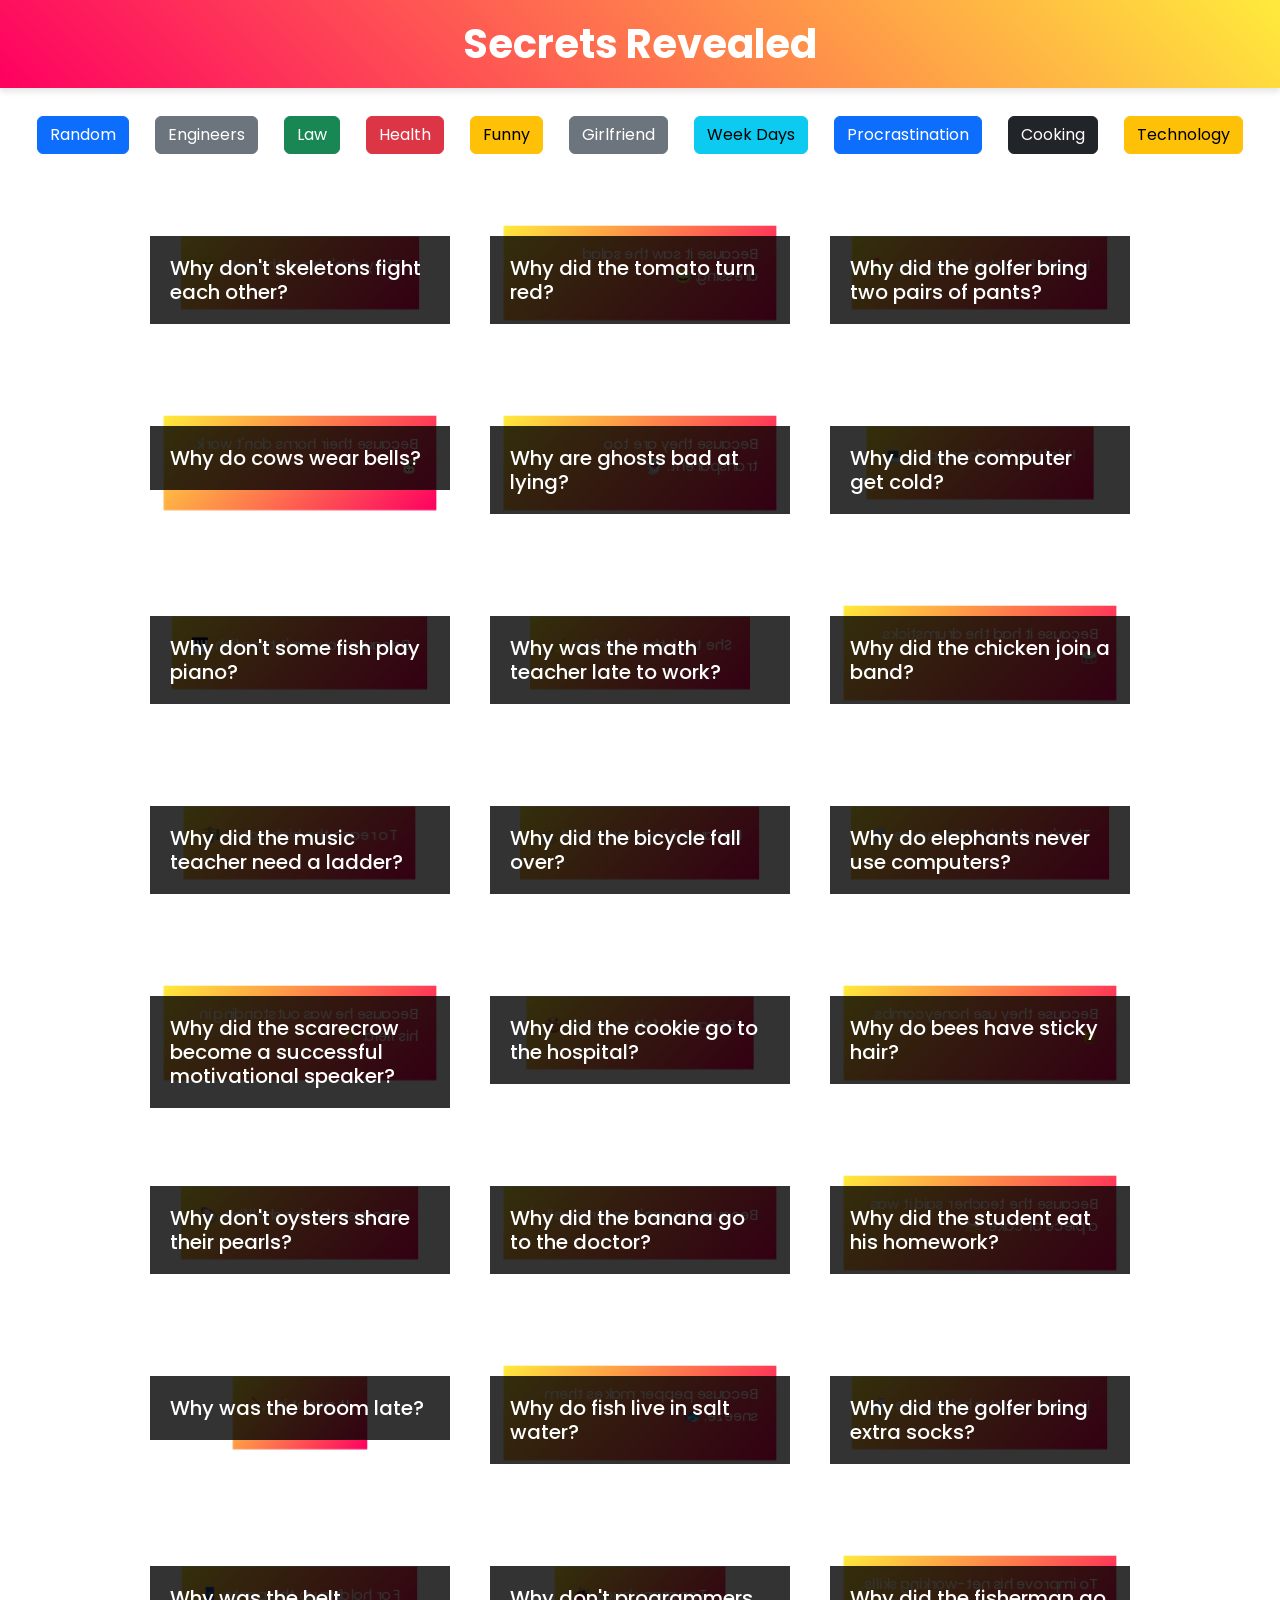
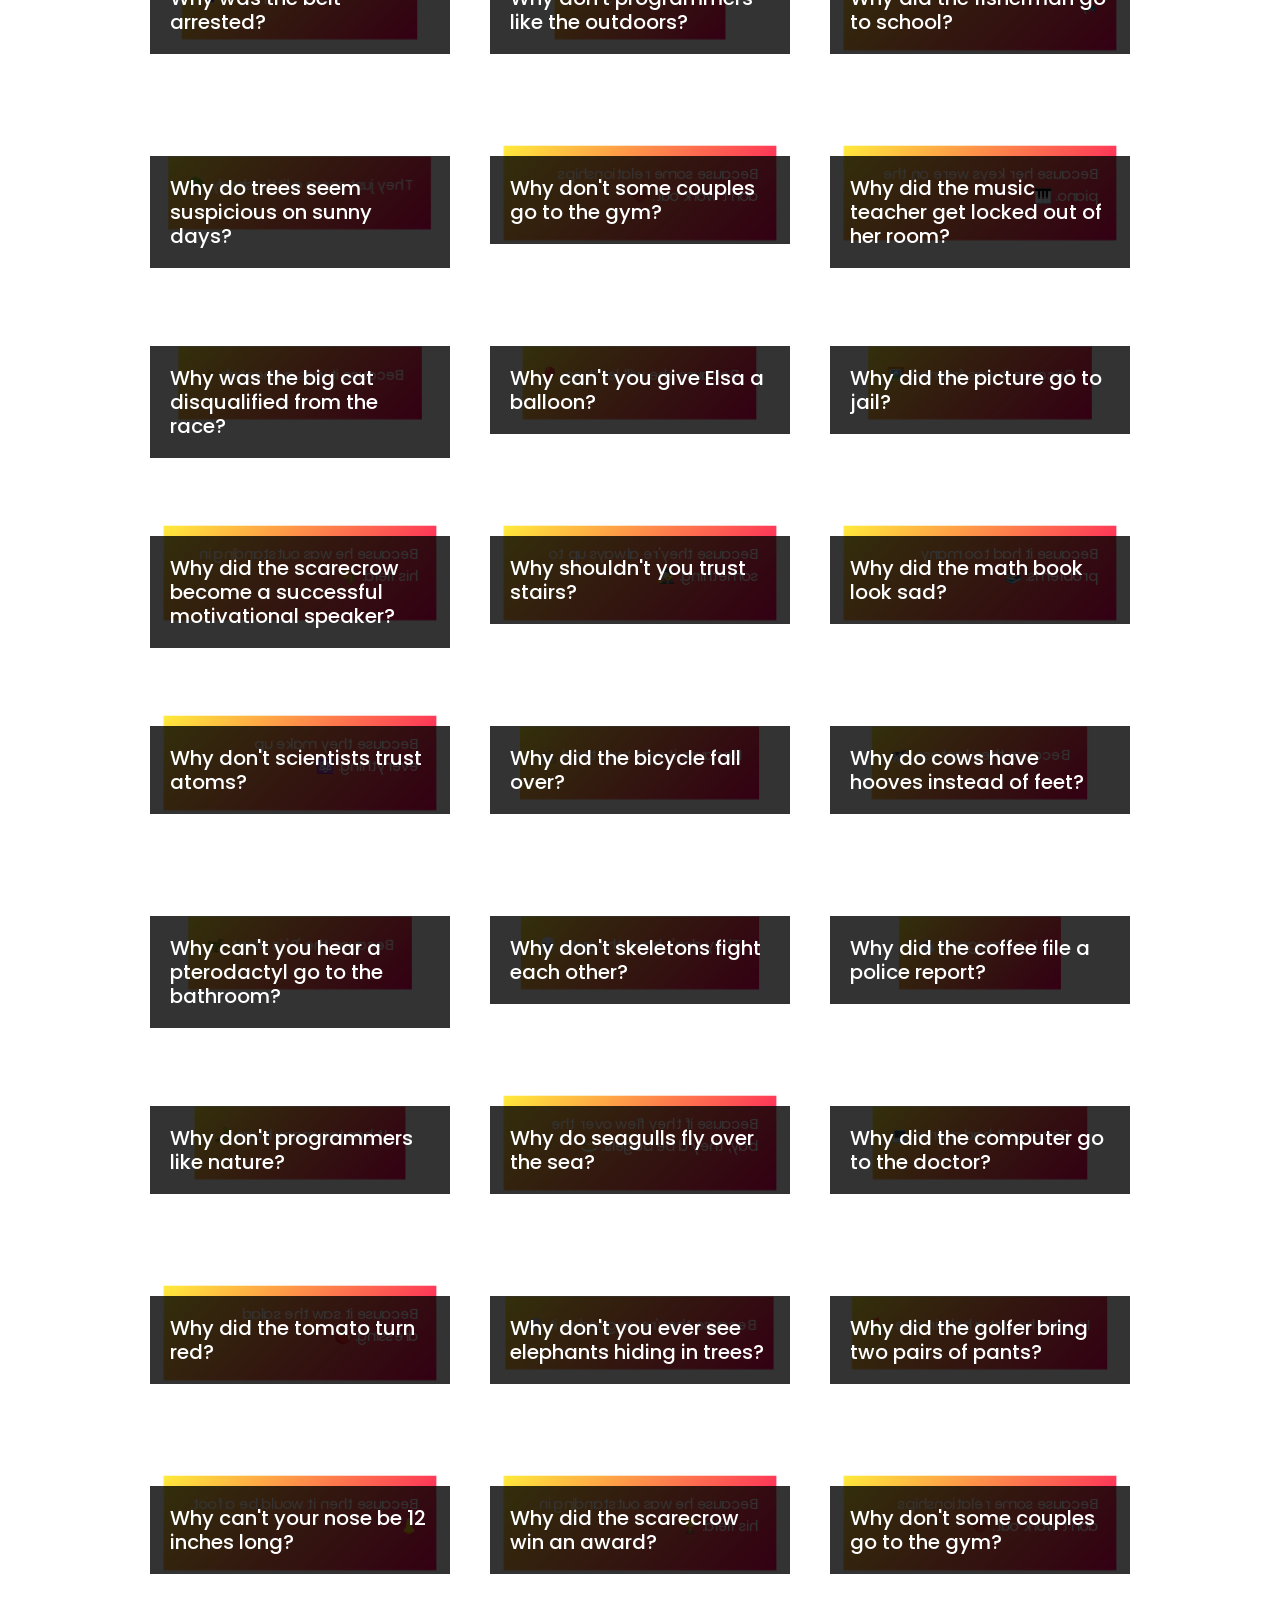
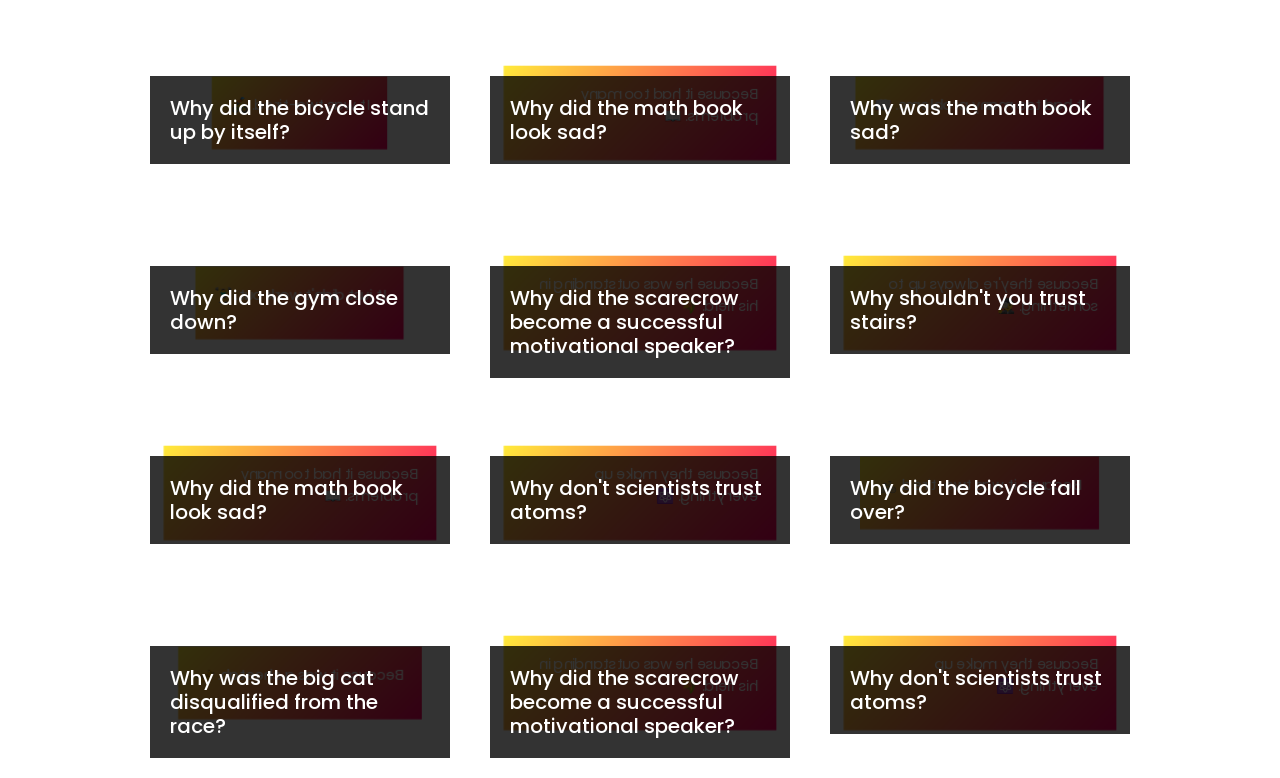
<file: index.html>
<html>
    <head>
        <title>Secrets Revealed</title>
        <link rel="stylesheet" href="https://cdn.jsdelivr.net/npm/bootstrap@5.0.0-beta1/dist/css/bootstrap.min.css">
        <script src="https://cdn.jsdelivr.net/npm/bootstrap@5.0.0-beta1/dist/js/bootstrap.bundle.min.js" integrity="sha384-JjSmVgyd0p3pXB1rRibZUAYoIIy6OrQ6VrjIEaFf/nJGzIxFDsf4x0xIM+B07jRM" crossorigin="anonymous"></script>
        <script src="https://cdnjs.cloudflare.com/ajax/libs/jquery/3.2.1/jquery.min.js" integrity="sha384-JjSmVgyd0p3pXB1rRibZUAYoIIy6OrQ6VrjIEaFf/nJGzIxFDsf4x0xIM+B07jRM" crossorigin="anonymous"></script>
        <link rel="stylesheet" href="jokes.css">
        <script src="jokes.js" defer></script>
    </head>
    <body>
        <div class="header">
            <h1>Secrets Revealed</h1>
        </div>
        <div class="btn-container my-3">
            <button id="random-btn" class="btn btn-primary mx-2 my-2">Random</button>
            <button id="engineers-btn" class="btn btn-secondary mx-2 my-2">Engineers</button>
            <button id="law-btn" class="btn btn-success mx-2 my-2">Law</button>
            <button id="health-btn" class="btn btn-danger mx-2 my-2">Health</button>
            <button id="funny-situations-btn" class="btn btn-warning mx-2 my-2">Funny</button>
            <button id="girlfriend-btn" class="btn btn-secondary mx-2 my-2">Girlfriend</button>
            <button id="days-of-the-Week-btn" class="btn btn-info mx-2 my-2">Week Days</button>
            <button id="procrastination-btn" class="btn btn-primary mx-2 my-2">Procrastination</button>
            <button id="cooking-btn" class="btn btn-dark mx-2 my-2">Cooking</button>
            <button id="technology-btn" class="btn btn-warning mx-2 my-2">Technology</button>
        </div>
        <div id="jokes-container" class="container d-flex align-items-center justify-content-center flex-wrap"></div>
    
    </body>
</html>
</file>
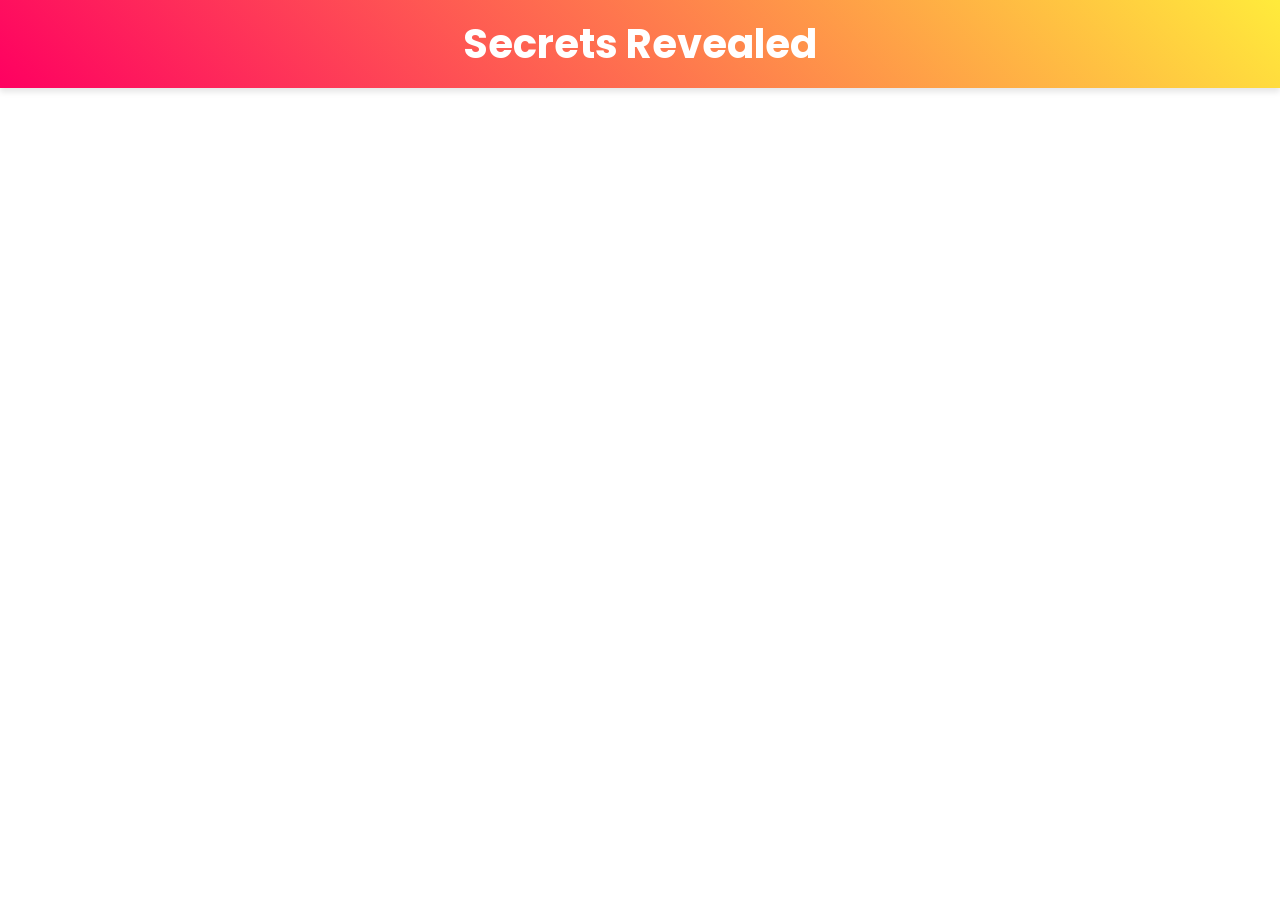
<file: jokes.html>
<html>
    <head>
        <title>Secrets Revealed</title>
        <link rel="stylesheet" href="https://cdn.jsdelivr.net/npm/bootstrap@5.0.0-beta1/dist/css/bootstrap.min.css">
        <script src="https://cdn.jsdelivr.net/npm/bootstrap@5.0.0-beta1/dist/js/bootstrap.bundle.min.js" integrity="sha384-JjSmVgyd0p3pXB1rRibZUAYoIIy6OrQ6VrjIEaFf/nJGzIxFDsf4x0xIM+B07jRM" crossorigin="anonymous"></script>
        <script src="https://cdnjs.cloudflare.com/ajax/libs/jquery/3.2.1/jquery.min.js" integrity="sha384-JjSmVgyd0p3pXB1rRibZUAYoIIy6OrQ6VrjIEaFf/nJGzIxFDsf4x0xIM+B07jRM" crossorigin="anonymous"></script>
        <link rel="stylesheet" href="jokes.css">
        <script src="jokes.js" defer></script>
    </head>
    <body>
        <div class="header">
            <h1>Secrets Revealed</h1>
        </div>
        <div id="jokes-container" class="container d-flex align-items-center justify-content-center flex-wrap"></div>
    </body>
</html>
</file>
<file: jokes.css>
@import url('https://fonts.googleapis.com/css2?family=Poppins:wght@300;400;500;600;700;800;900&display=swap');

/* Reseting */
* {
    margin: 0;
    padding: 0;
    box-sizing: border-box;
    font-family: 'Poppins', sans-serif;
}

body{
    min-height: 100vh;
    /* display: flex; */
    align-items: center;
    justify-content: center;
}

.header {
    width: 100%;
    background: linear-gradient(45deg, #FE0061, #FFEB3B);
    padding: 20px 0;
    text-align: center;
    color: white;
    box-shadow: 0 4px 6px rgba(0, 0, 0, 0.1);
}

.header h1 {
    margin: 0;
    font-size: 2.5em;
    font-weight: 700;
}

.btn-container {
    display: flex;
    flex-wrap: wrap;
    justify-content: center;
    gap: 10px;
}

.header {
    margin-bottom: 20px;
}


.container{
    transform-style: preserve-3d;
}

.container .box{
    position: relative;
    width: 300px;
    height: 150px;
    margin: 20px;
    transform-style: preserve-3d;
    perspective: 1000px;
    cursor: pointer;
}

.container .box .body{
    position: absolute;
    top: 0;
    left: 0;
    width: 100%;
    height: 100%;
    transform-style: preserve-3d;
    transition: 0.9s ease;
}

.container .box .body .imgContainer{
    position: absolute;
    top: 0;
    left: 0;
    width: 100%;
    height: 100%;
    transform-style: preserve-3d;
}

.container .box .body .imgContainer h3 {
    margin-top: 12.5%;
    backface-visibility: hidden;
    transform: rotateY(0deg);
    padding: 20px;
    background: rgba(0, 0, 0, 0.8);
    color: white;
}

.container .box .body .content{
    position: absolute;
    top: 0;
    left: 0;
    width: 100%;
    height: 100%;
    background: #333;
    backface-visibility: hidden;
    transform-style: preserve-3d;
    transform: rotateY(180deg);
}

.container .box:hover .body{
    transform: rotateY(180deg);
}

.container .box .body .content div{
    transform-style: preserve-3d;
    padding: 20px;
    background: linear-gradient(45deg, #FE0061,#FFEB3B);
    transform: translateZ(100px);
}

.container .box .body .content div h3{
    letter-spacing: 1px;
}
</file>
